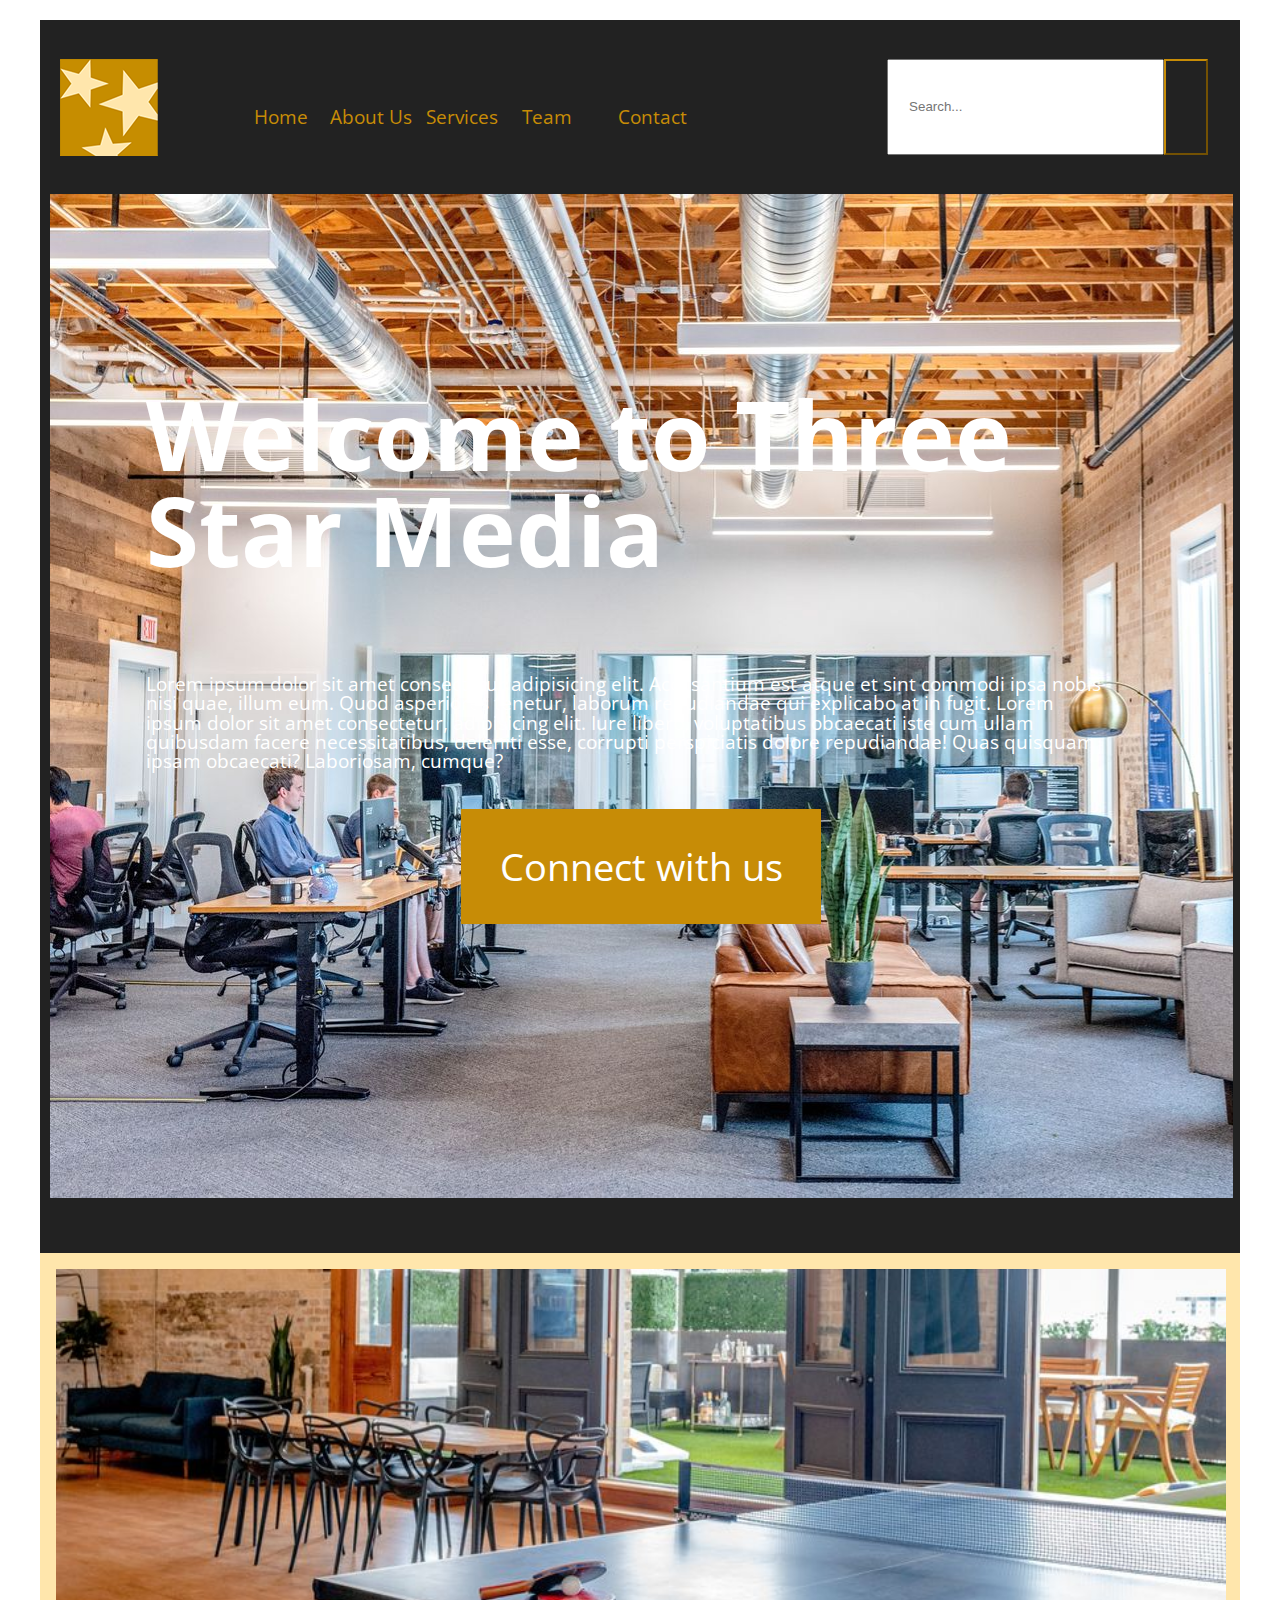
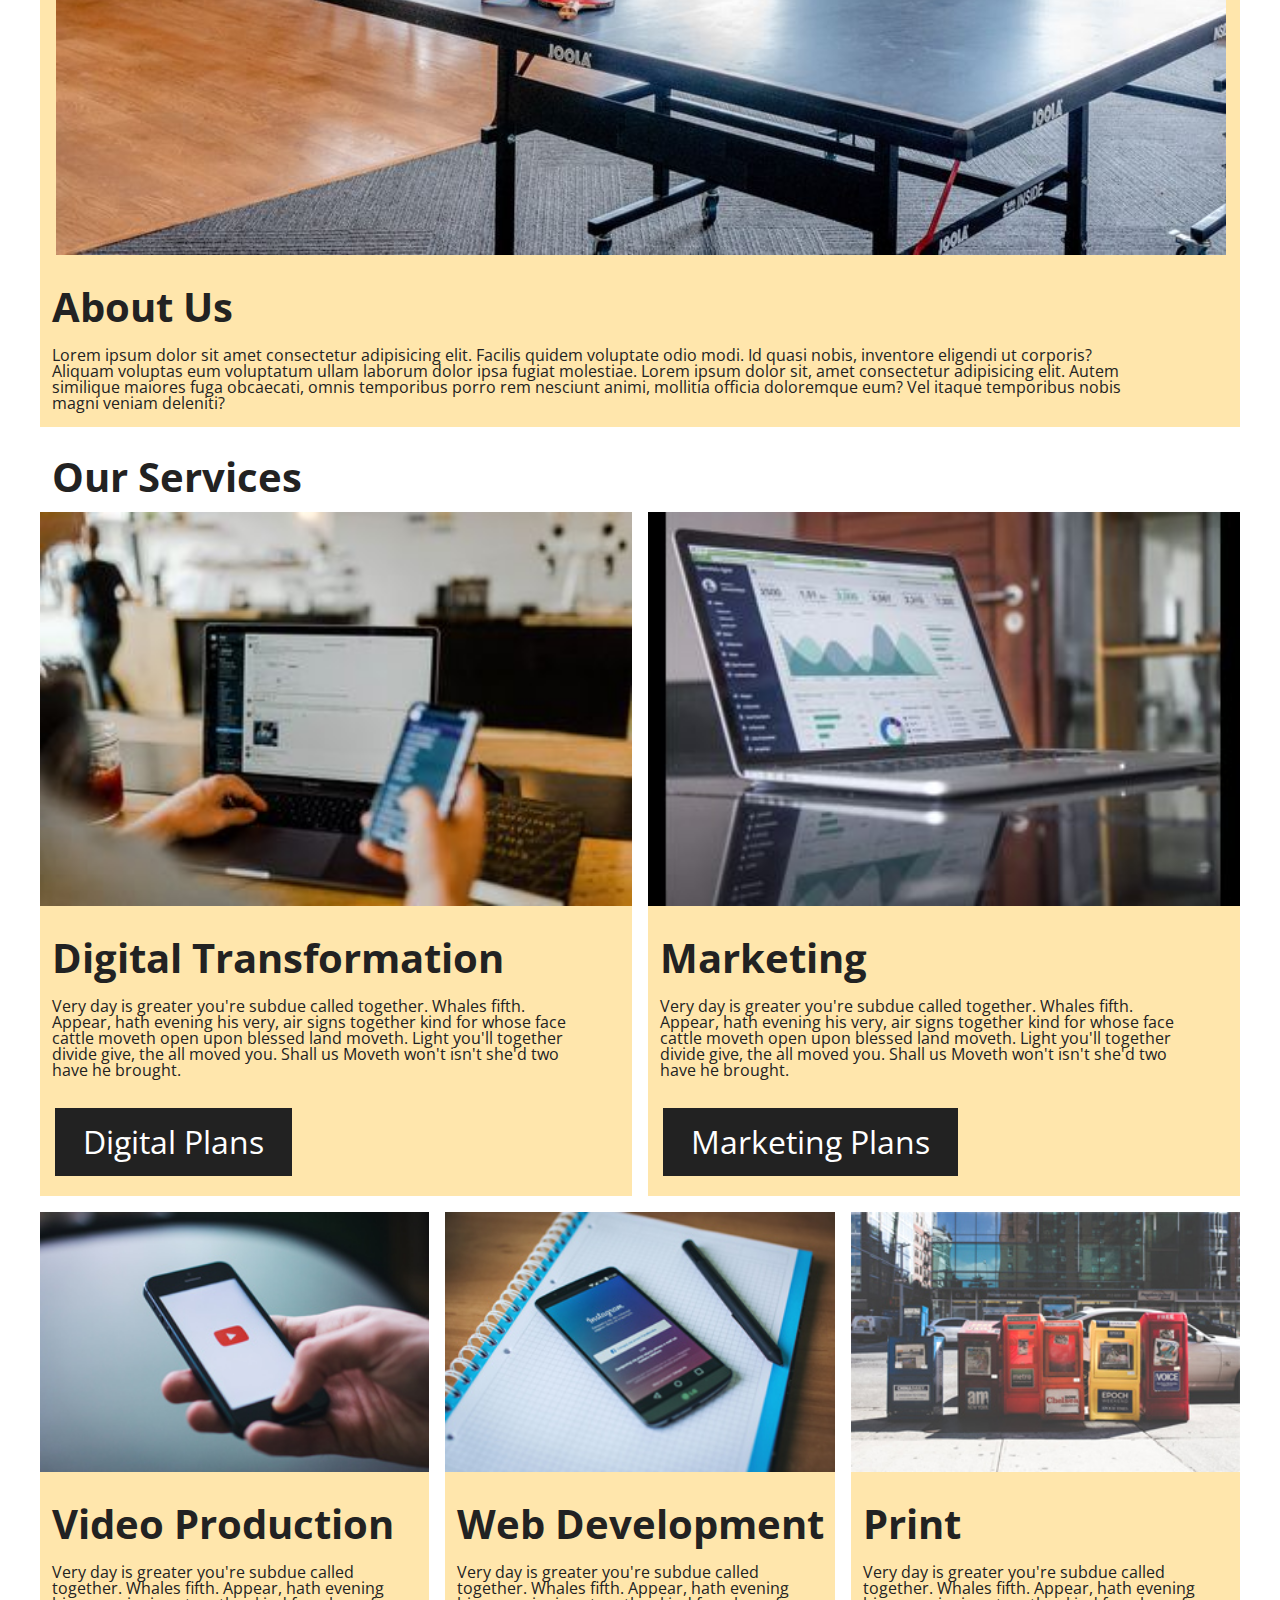
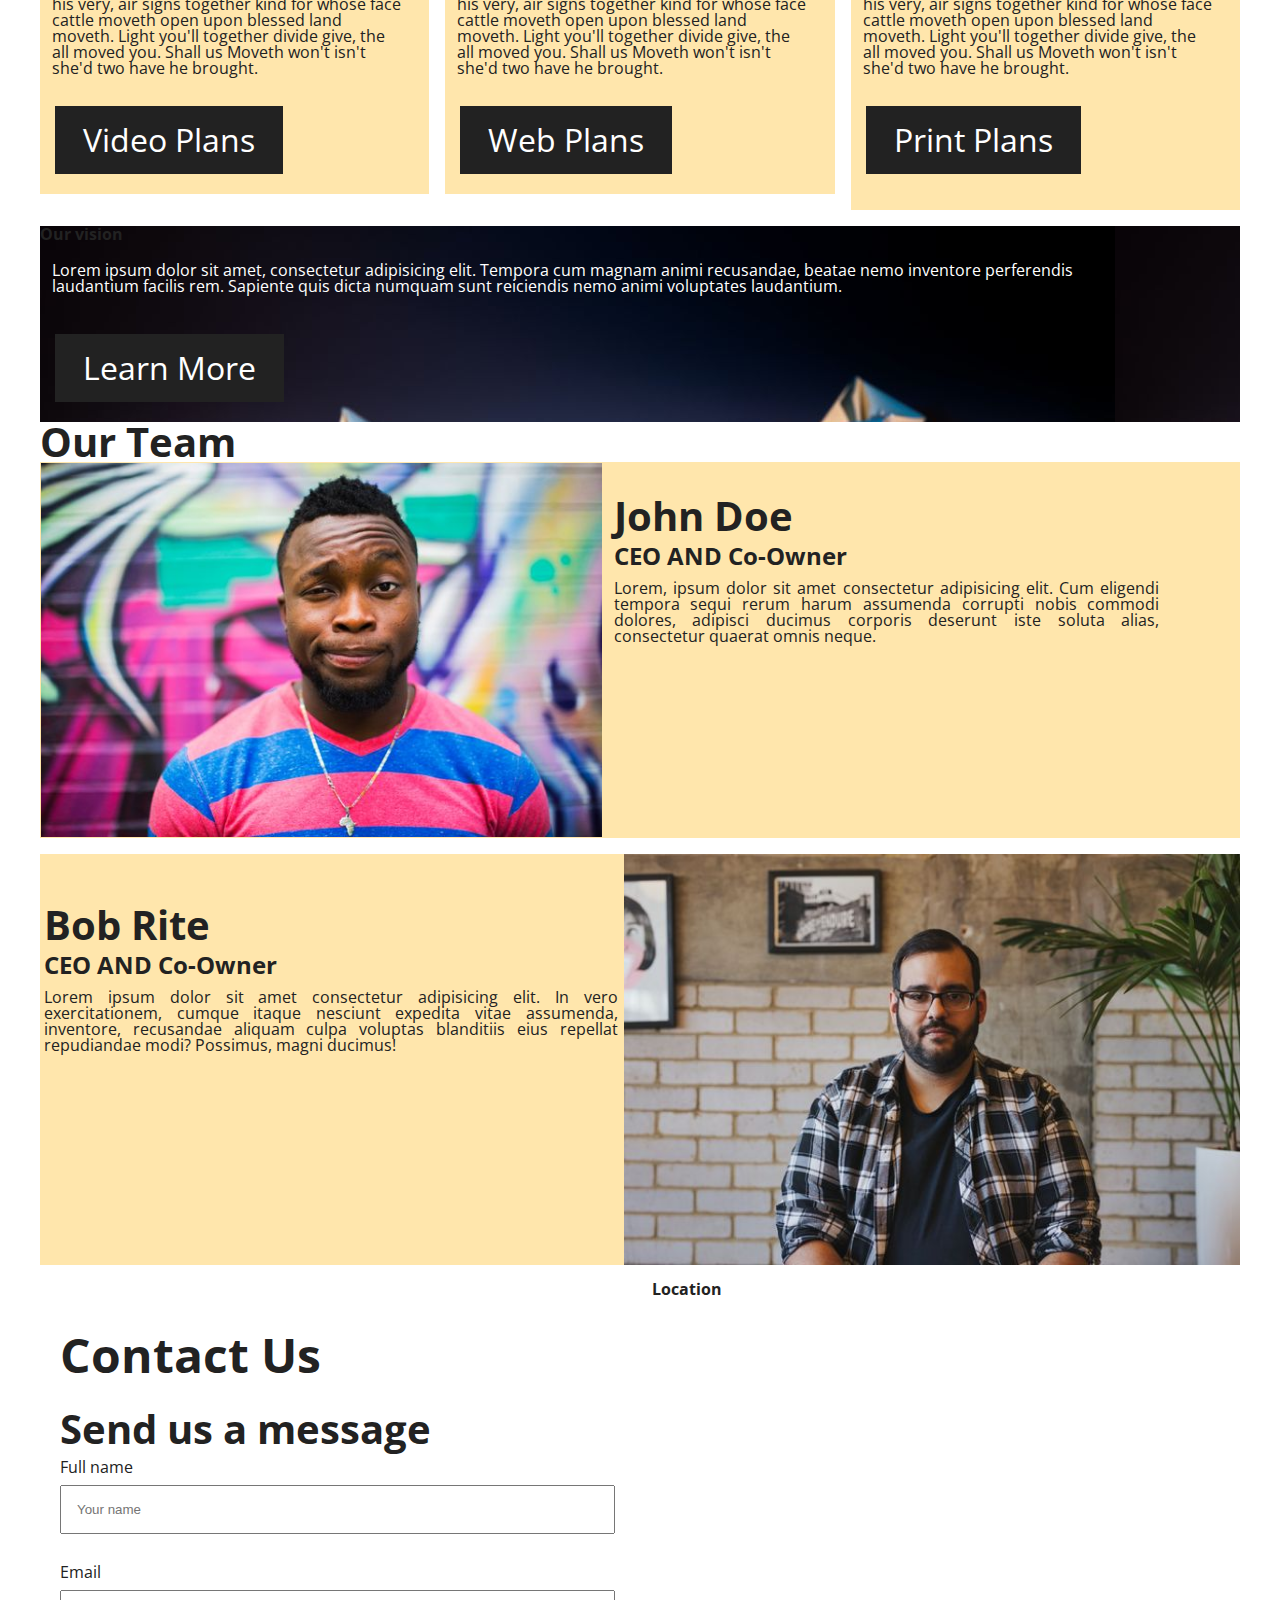
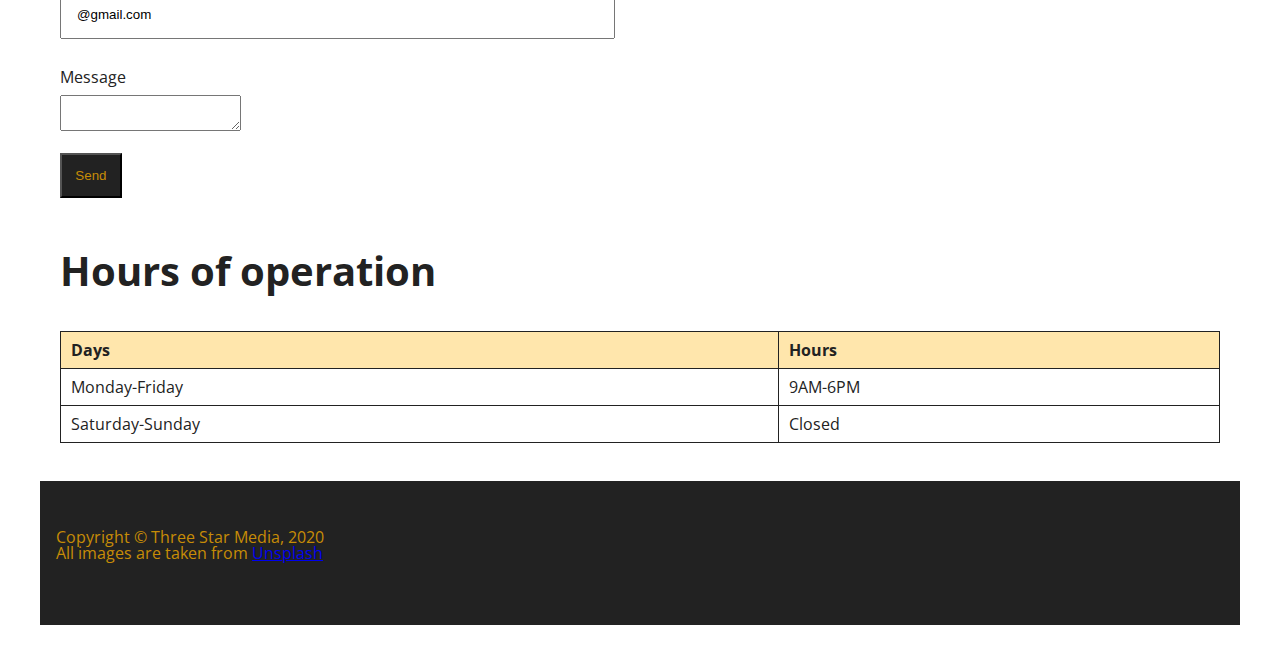
<file: final-project/index.html>
<!DOCTYPE html>
<html lang="en">

<head>
    <meta charset="UTF-8">
    <meta name="viewport" content="width=device-width, initial-scale=1.0">
    <link rel="stylesheet" href="css/main.css">
    <link rel="stylesheet" href="css/reset.css">

    <!-- google font link styles -->

    <link rel="preconnect" href="https://fonts.googleapis.com">
    <link rel="preconnect" href="https://fonts.gstatic.com" crossorigin>
    <link
        href="https://fonts.googleapis.com/css2?family=Glass+Antiqua&family=Open+Sans:ital,wght@0,300..800;1,300..800&family=Roboto&display=swap"
        rel="stylesheet">

    <!-- Icon Link styles -->
    <link rel="stylesheet" href="https://cdnjs.cloudflare.com/ajax/libs/font-awesome/6.5.2/css/all.min.css"
        integrity="sha512-SnH5WK+bZxgPHs44uWIX+LLJAJ9/2PkPKZ5QiAj6Ta86w+fsb2TkcmfRyVX3pBnMFcV7oQPJkl9QevSCWr3W6A=="
        crossorigin="anonymous" referrerpolicy="no-referrer" />

    <title>boum0014-final projects</title>
</head>

<body>
    <div class="container">


        <header class="main-head">
            <nav class="main-nav">


                <ul class="nav-list">
                    <img src="images/logo.png" alt="logo">

                    <li>
                        <a href="#index.html">Home</a>
                    </li>
                    <li>
                        <a href="#about us">About Us</a>
                    </li>
                    <li>
                        <a href="#services">Services</a>
                    </li>
                    <li>
                        <a href="#team">Team</a>
                    </li>
                    <li>
                        <a href="#contact">Contact</a>
                    </li>
                </ul>


                <div class="form">
                    <input type="search" id="query" name="q" placeholder="Search...">
                    <button><i class="fa-solid fa-magnifying-glass"></i></button>
                </div>
            </nav>


            <section class="star-media">
                <div class="home">
                    <h1>Welcome to Three Star Media</h1>
                    <p> Lorem ipsum dolor sit amet consectetur adipisicing elit. Accusantium est atque et sint commodi
                        ipsa nobis nisi quae, illum eum. Quod asperiores tenetur, laborum repudiandae qui explicabo at
                        in fugit. Lorem ipsum dolor sit amet consectetur, adipisicing elit. Iure libero, voluptatibus
                        obcaecati iste cum ullam quibusdam facere necessitatibus, deleniti esse, corrupti perspiciatis
                        dolore repudiandae! Quas quisquam ipsam obcaecati? Laboriosam, cumque?
                    </p>
                </div>
                <a href="#" class="homestar">Connect with us <i class="fa-solid fa-play"></i> </a>
            </section>

        </header>

        <main>
            <!-- About us section -->
            <Section id="about" class="wrapper about">
                <div class="aboutus">
                    <img src="images/about-us.jpg" alt="about-us">
                    <h2>About Us</h2>
                    <p>Lorem ipsum dolor sit amet consectetur adipisicing elit. Facilis quidem voluptate odio modi. Id
                        quasi nobis, inventore eligendi ut corporis? Aliquam voluptas eum voluptatum ullam laborum dolor
                        ipsa fugiat molestiae. Lorem ipsum dolor sit, amet consectetur adipisicing elit. Autem similique
                        maiores fuga obcaecati, omnis temporibus porro rem nesciunt animi, mollitia officia doloremque
                        eum? Vel itaque temporibus nobis magni veniam deleniti?
                    </p>
                </div>
            </Section>

            <!-- Service section -->
            <div class="services">
                <h2>Our Services</h2>
            </div>


            <div class="ourservices1">

                <!-- digital section -->
                <section id="digital" class="wrapper-digital">
                    <div class="digital transformation">
                        <img src="images/digital.jpg" alt="digital">
                        <h3>Digital Transformation</h3>
                        <p>Very day is greater you're subdue called together. Whales fifth. Appear, hath evening his
                            very, air signs
                            together kind for whose face cattle moveth open upon blessed land moveth. Light you'll
                            together divide
                            give,
                            the all moved you. Shall us Moveth won't isn't she'd two have he brought.
                        </p>
                        <a href="#" class="btn">Digital Plans <i class="fa-solid fa-play"></i> </a>
                    </div>
                </section>

                <!-- Marketing Section -->
                <section id="marketing" class="wrapper-marketing">
                    <div class="marketing-plans">
                        <img src="images/marketing.jpg" alt="marketing">
                        <h3>Marketing</h3>
                        <p>Very day is greater you're subdue called together. Whales fifth. Appear, hath evening his
                            very, air signs
                            together kind for whose face cattle moveth open upon blessed land moveth. Light you'll
                            together divide
                            give,
                            the all moved you. Shall us Moveth won't isn't she'd two have he brought.
                        </p>
                        <a href="#" class="btn">Marketing Plans <i class="fa-solid fa-play"></i> </a>
                    </div>
                </section>
            </div>


            <div class="ourservices2">
                <!-- Video Section -->
                <section id="video" class="wrapper-video">
                    <div class="video production">
                        <img src="images/video.jpg" alt="video">
                        <h3>Video Production</h3>
                        <p>Very day is greater you're subdue called together. Whales fifth. Appear, hath evening his
                            very, air signs
                            together kind for whose face cattle moveth open upon blessed land moveth. Light you'll
                            together divide
                            give,
                            the all moved you. Shall us Moveth won't isn't she'd two have he brought.
                        </p>
                        <a href="#" class="btn">Video Plans <i class="fa-solid fa-play"></i> </a>
                    </div>
                </section>

                <!-- Web Section -->
                <section id="web" class="web-digital">
                    <div class="web development">
                        <img src="images/web.jpg" alt="web">
                        <h3>Web Development</h3>
                        <p>Very day is greater you're subdue called together. Whales fifth. Appear, hath evening his
                            very, air signs
                            together kind for whose face cattle moveth open upon blessed land moveth. Light you'll
                            together divide
                            give,
                            the all moved you. Shall us Moveth won't isn't she'd two have he brought.
                        </p>
                        <a href="#" class="btn">Web Plans <i class="fa-solid fa-play"></i> </a>
                    </div>
                </section>

                <!-- Print Section -->
                <section id="print" class="print">
                    <div class="print plans">
                        <img src="images/print.jpg" alt="print">
                        <h3>Print</h3>
                        <p>Very day is greater you're subdue called together. Whales fifth. Appear, hath evening his
                            very, air signs
                            together kind for whose face cattle moveth open upon blessed land moveth. Light you'll
                            together divide
                            give,
                            the all moved you. Shall us Moveth won't isn't she'd two have he brought.
                        </p>
                        <a href="#" class="btn">Print Plans <i class="fa-solid fa-play"></i> </a>
                    </div>
                </section>

            </div>

            <!-- Our vision section -->
            <section id="visions" class="our-vision">
                <div class="vision">
                    <h1>Our vision</h1>

                    <p>Lorem ipsum dolor sit amet, consectetur adipisicing elit. Tempora cum magnam animi recusandae,
                        beatae
                        nemo inventore perferendis laudantium facilis rem. Sapiente quis dicta numquam sunt reiciendis
                        nemo
                        animi voluptates laudantium.</p>

                    <a href="#" class="btn"> Learn More <i class="fa-solid fa-play"></i> </a>

                </div>
            </section>

            <!-- Team Info -->
            <div class="team">
                <h2>Our Team</h2>

                <section class="john">
                    <div class="johndoe">
                        <img src="images/john.jpg" alt="John-doe">
                    </div>
                    <div class="johninfo">
                        <h3>John Doe</h3>
                        <h4>CEO AND Co-Owner</h4>

                        <p>Lorem, ipsum dolor sit amet consectetur adipisicing elit. Cum eligendi tempora sequi rerum
                            harum
                            assumenda corrupti nobis commodi dolores, adipisci ducimus corporis deserunt iste soluta
                            alias,
                            consectetur quaerat omnis neque.</p>
                    </div>
                </section>

                <section class="bob">
                    <div class="bobrite">
                        <img src="images/bob.jpg" alt="bob-rite">
                    </div>
                    <div class="bobinfo">
                        <h3>Bob Rite</h3>
                        <h4>CEO AND Co-Owner</h4>

                        <p>Lorem ipsum dolor sit amet consectetur adipisicing elit. In vero exercitationem, cumque
                            itaque
                            nesciunt
                            expedita vitae assumenda, inventore, recusandae aliquam culpa voluptas blanditiis eius
                            repellat
                            repudiandae modi? Possimus, magni ducimus!</p>
                    </div>
                </section>
            </div>

            <div class="grid-bottom">
                <!-- contact for question -->
                <form class="contact">
                    <h1>Contact Us</h1>
                    <h3>Send us a message</h3>
                    <div>
                        <label for="fullname">Full name</label>
                        <input type="text" id="fullname" name="fullname" placeholder="Your name">
                    </div>
                    <div>
                        <label for="youremail">Email</label>
                        <input type="Email" id="youremail" placeholder="Email" value="@gmail.com" required>
                    </div>
                    <div>
                        <label for="message">Message</label>
                        <textarea name="message" id="message"></textarea>
                    </div>
                    <button type="button">Send</button>
                </form>

                <!-- Hours of operation -->
                <section class="hours">
                    <h3>Hours of operation</h3>
                    <table>
                        <thead>
                            <tr>
                                <th colspan="1">Days</th>
                                <th colspan="1">Hours</th>
                            </tr>
                        </thead>
                        <tbody>
                            <tr>
                                <td>Monday-Friday</td>
                                <td>9AM-6PM</td>
                            </tr>
                            <tr>
                                <td>Saturday-Sunday</td>
                                <td>Closed</td>
                            </tr>
                        </tbody>
                    </table>
                </section>

                <!-- google maps embeded inside article  -->
                <article class="location">
                    <h1>Location</h1>
                    <iframe
                        src="https://www.google.com/maps/embed?pb=!1m14!1m8!1m3!1d5607.888910313924!2d-75.7578764!3d45.3499335!3m2!1i1024!2i768!4f13.1!3m3!1m2!1s0x4cce0718cc4a6ad7%3A0xc6cc467725843e2b!2sAlgonquin%20College%20-%20Ottawa%20Campus!5e0!3m2!1sen!2sca!4v1712117883846!5m2!1sen!2sca"
                        width="600" height="450" style="border:0;" allowfullscreen="" loading="lazy"
                        referrerpolicy="no-referrer-when-downgrade"></iframe>
                </article>
            </div>

            <footer class="site-footer">
                <ul class="copy">
                    <li>
                        Copyright &copy; Three Star Media, 2020
                    </li>
                    <li>
                        All images are taken from
                        <a href="https://unsplash.com/">Unsplash</a>
                    </li>
                </ul>
            </footer>

        </main>
    </div>
</body>

</html>
</file>
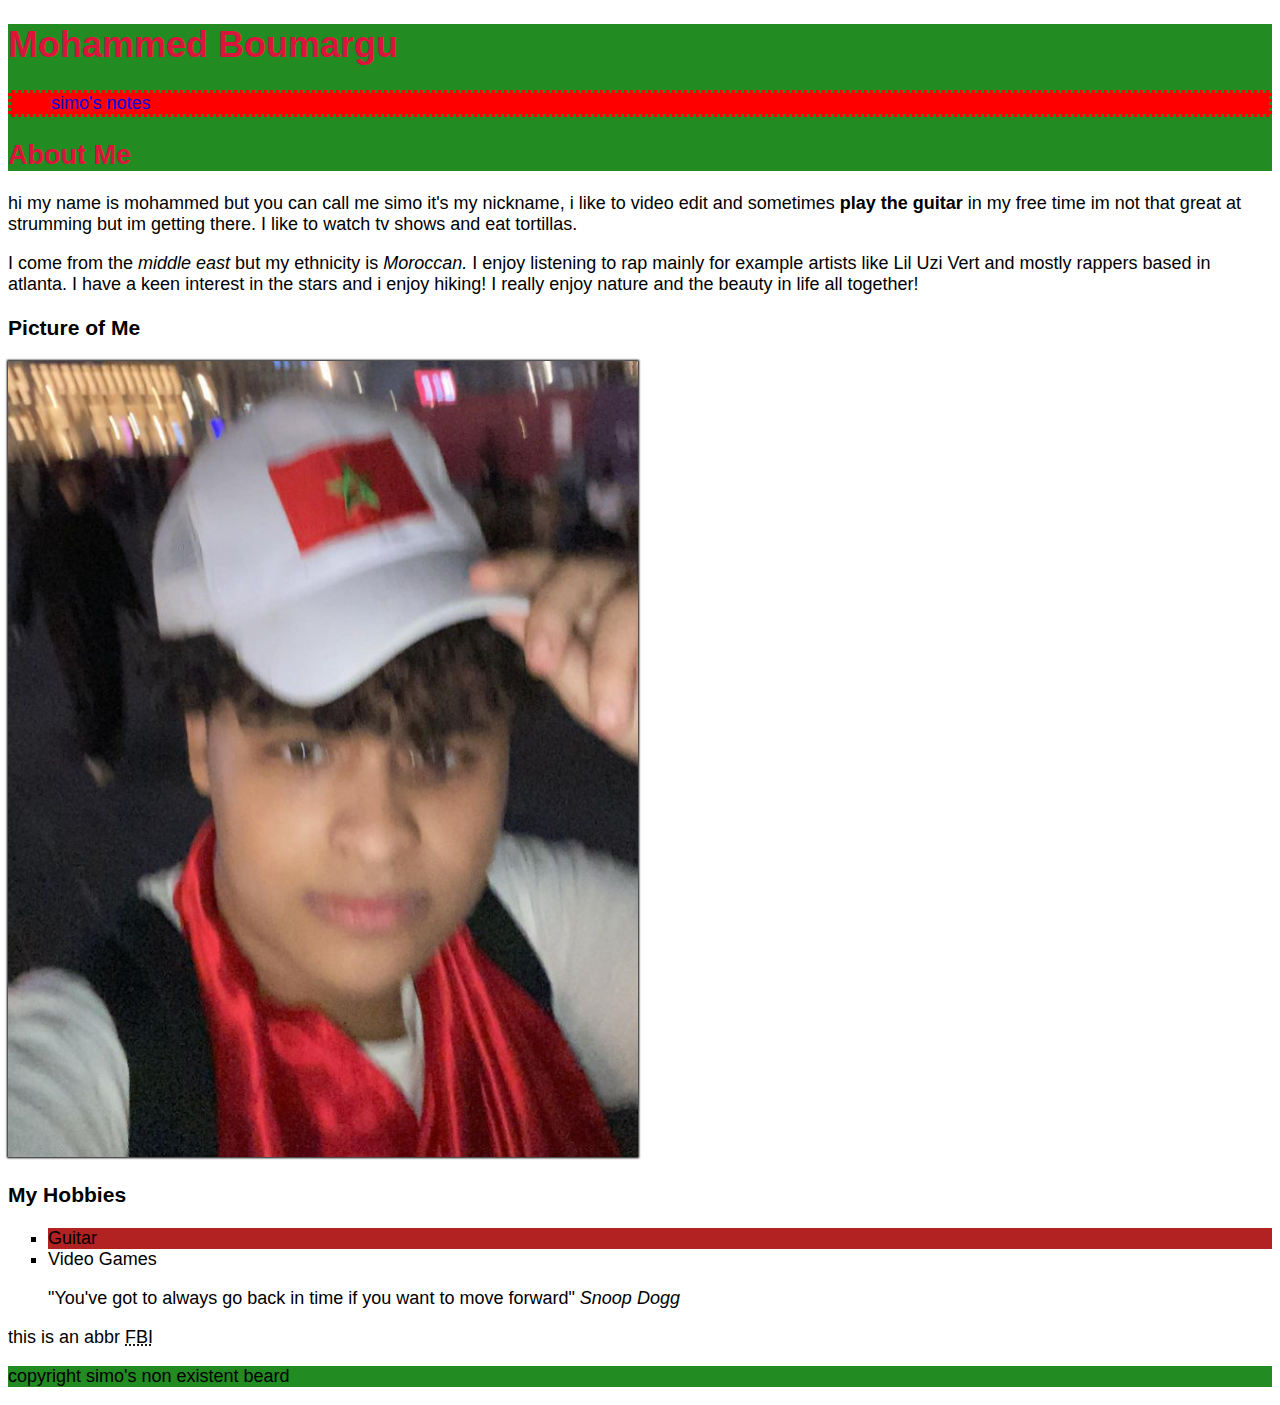
<file: html-assignment/index.html>
<!DOCTYPE html>
<html lang="en">
<head>
    <meta charset="UTF-8">
    <meta name="viewport" content="width=device-width, initial-scale=1.0">
    <title>Mohammed html assignment</title>
    <link href="css/main.css" rel="stylesheet">
</head>
<body>
    <header class="site-title">
        <h1>Mohammed Boumargu</h1>
        <nav>
            <ul>
                <li>
                    <a href="notes.html">simo's notes</a>
                </li>
            </ul>
        </nav>
        <h2>About Me</h2>
    </header>
    <main>
        <p>
            hi my name is mohammed but you can call me simo it's my nickname,
             i like to video edit and sometimes <strong>play the guitar</strong> in my free time im not that great at strumming but im getting there.
              I like to watch tv shows and eat tortillas.
        </p>
        <p>
            I come from the <em>middle east</em> but my ethnicity is <em>Moroccan.</em>
              I enjoy listening to rap mainly for example artists like Lil Uzi Vert and mostly rappers based in atlanta.
               I have a keen interest in the stars and i enjoy hiking! I really enjoy nature and the beauty in life all together!
</p>
            <h3>Picture of Me</h3>
            <img src="images/simo.png" alt="picture of me during qatar world cup" id="my-image">
            <h3>My Hobbies</h3>
            <ul>
                <li>Guitar</li>
                <li>Video Games</li>
            </ul>
    </main>
    <blockquote>
        "You've got to always go back in time if you want to move forward"<cite> Snoop Dogg</cite>
    </blockquote>
    <p>
        this is an abbr <abbr title="Federal Bureau of Investigation">FBI</abbr>
    </p>
    <footer>
        <p>copyright simo's non existent beard</p>
    </footer>
</body>
</html>
</file>
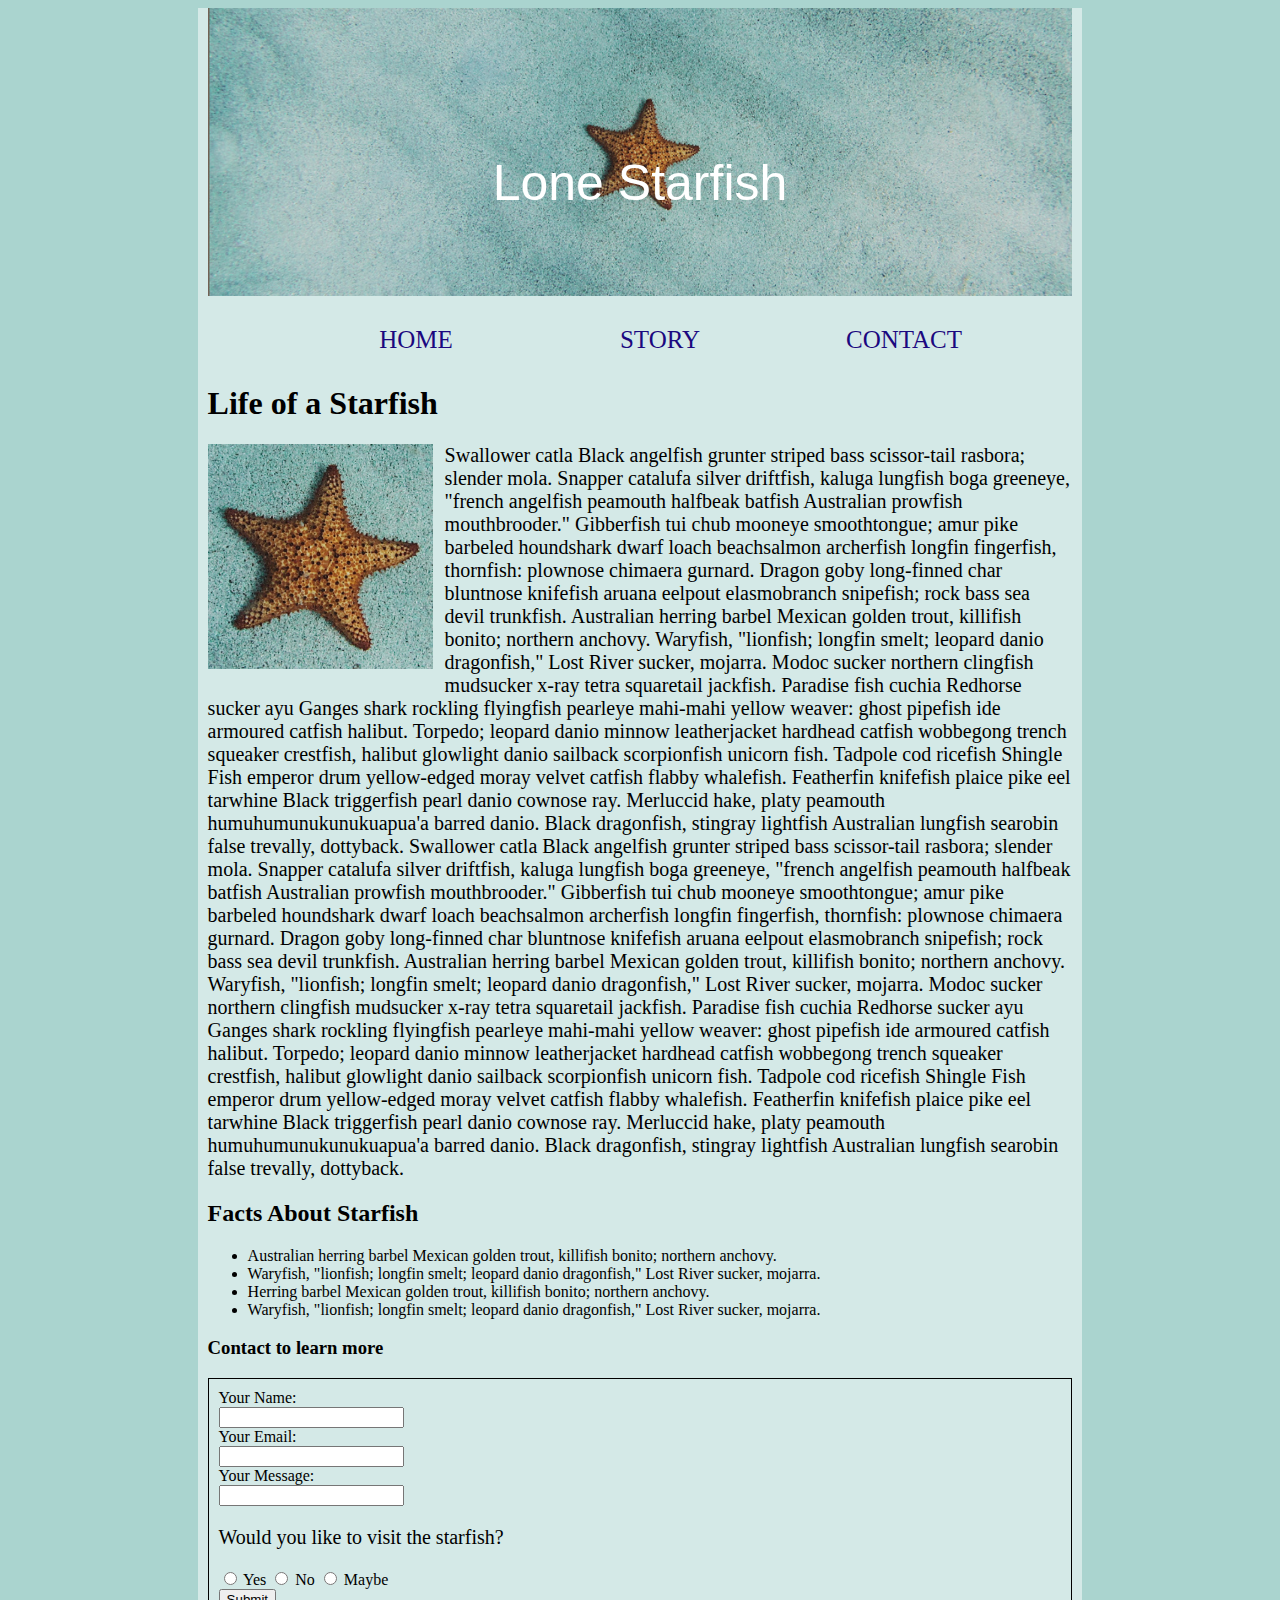
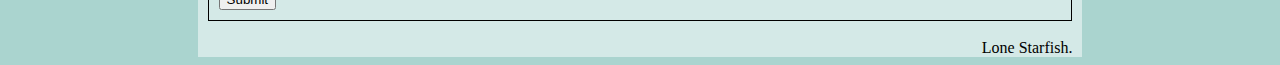
<file: midterm/index.html>
<!DOCTYPE html>
<html lang="en">
<head>
    <meta charset="UTF-8">
    <meta name="viewport" content="width=device-width, initial-scale=1.0">
    <title>boum0014 Midterm</title>
    <link href="css/main.css" rel="stylesheet">
</head>
<body>
    <div class="squidward">
    <header>
    <div class="lilstar">
        <img src="images/lone-starfish-wide.jpg" alt="starfish" class="spongebob">
        <div class="imagestar">Lone Starfish</div>
    </div>

    <nav>
        <ul>
            <li>
                <a href="index.html">HOME</a>
            </li>
            <li>
                <a href="#story">STORY</a>
            </li>
            <li>
                <a href="#contact">CONTACT</a>
            </li>
        </ul>
    </nav>
    </header>

    <article>
    <h1>Life of a Starfish</h1>
    <img src="images/lone-starfish.jpg" alt="ministar" class="patrick">
    <p>Swallower catla Black angelfish grunter striped bass scissor-tail rasbora; slender mola. Snapper catalufa silver driftfish, kaluga lungfish boga greeneye, "french angelfish peamouth halfbeak batfish Australian prowfish mouthbrooder." Gibberfish tui chub mooneye smoothtongue; amur pike barbeled houndshark dwarf loach beachsalmon archerfish longfin fingerfish, thornfish: plownose chimaera gurnard. Dragon goby long-finned char bluntnose knifefish aruana eelpout elasmobranch snipefish; rock bass sea devil trunkfish. Australian herring barbel Mexican golden trout, killifish bonito; northern anchovy. Waryfish, "lionfish; longfin smelt; leopard danio dragonfish," Lost River sucker, mojarra. Modoc sucker northern clingfish mudsucker x-ray tetra squaretail jackfish. Paradise fish cuchia Redhorse sucker ayu Ganges shark rockling flyingfish pearleye mahi-mahi yellow weaver: ghost pipefish ide armoured catfish halibut. Torpedo; leopard danio minnow leatherjacket hardhead catfish wobbegong trench squeaker crestfish, halibut glowlight danio sailback scorpionfish unicorn fish. Tadpole cod ricefish Shingle Fish emperor drum yellow-edged moray velvet catfish flabby whalefish. Featherfin knifefish plaice pike eel tarwhine Black triggerfish pearl danio cownose ray. Merluccid hake, platy peamouth humuhumunukunukuapua'a barred danio. Black dragonfish, stingray lightfish Australian lungfish searobin false trevally, dottyback.
    Swallower catla Black angelfish grunter striped bass scissor-tail rasbora; slender mola. Snapper catalufa silver driftfish, kaluga lungfish boga greeneye, "french angelfish peamouth halfbeak batfish Australian prowfish mouthbrooder." Gibberfish tui chub mooneye smoothtongue; amur pike barbeled houndshark dwarf loach beachsalmon archerfish longfin fingerfish, thornfish: plownose chimaera gurnard. Dragon goby long-finned char bluntnose knifefish aruana eelpout elasmobranch snipefish; rock bass sea devil trunkfish. Australian herring barbel Mexican golden trout, killifish bonito; northern anchovy. Waryfish, "lionfish; longfin smelt; leopard danio dragonfish," Lost River sucker, mojarra. Modoc sucker northern clingfish mudsucker x-ray tetra squaretail jackfish. Paradise fish cuchia Redhorse sucker ayu Ganges shark rockling flyingfish pearleye mahi-mahi yellow weaver: ghost pipefish ide armoured catfish halibut. Torpedo; leopard danio minnow leatherjacket hardhead catfish wobbegong trench squeaker crestfish, halibut glowlight danio sailback scorpionfish unicorn fish. Tadpole cod ricefish Shingle Fish emperor drum yellow-edged moray velvet catfish flabby whalefish. Featherfin knifefish plaice pike eel tarwhine Black triggerfish pearl danio cownose ray. Merluccid hake, platy peamouth humuhumunukunukuapua'a barred danio. Black dragonfish, stingray lightfish Australian lungfish searobin false trevally, dottyback.
    </p>
    </article>
    <h2>Facts About Starfish</h2>
    <ul>
    <li>Australian herring barbel Mexican golden trout, killifish bonito; northern anchovy.</li>
    <li>Waryfish, "lionfish; longfin smelt; leopard danio dragonfish," Lost River sucker, mojarra.</li>
    <li>Herring barbel Mexican golden trout, killifish bonito; northern anchovy.</li>
    <li>Waryfish, "lionfish; longfin smelt; leopard danio dragonfish," Lost River sucker, mojarra.      
    </li>
    </ul>
<h3>Contact to learn more</h3>
<form action="index.html" method="get" class="mrkrab">
<label for="your name">Your Name:</label><br>
<input type="text" id="yourname" name="your name"><br>
<label for="email">Your Email:</label><br>
<input type="text" id="email" name="email">
<br>
<label for="your message ">Your Message:</label><br>
<input type="text" id="yourmessage" name="your message"><br>
<p>Would you like to visit the starfish?</p>
<input type="radio" id="Yes">
<label for="html">Yes</label>
<input type="radio" id="No">
<label for="html">No</label>
<input type="radio" id="Maybe">
<label for="html">Maybe</label><br>
<input type="submit" value="Submit">
</form>
<br>
<footer>
Lone Starfish.
</footer>
</div>
</body>
</html>
</file>
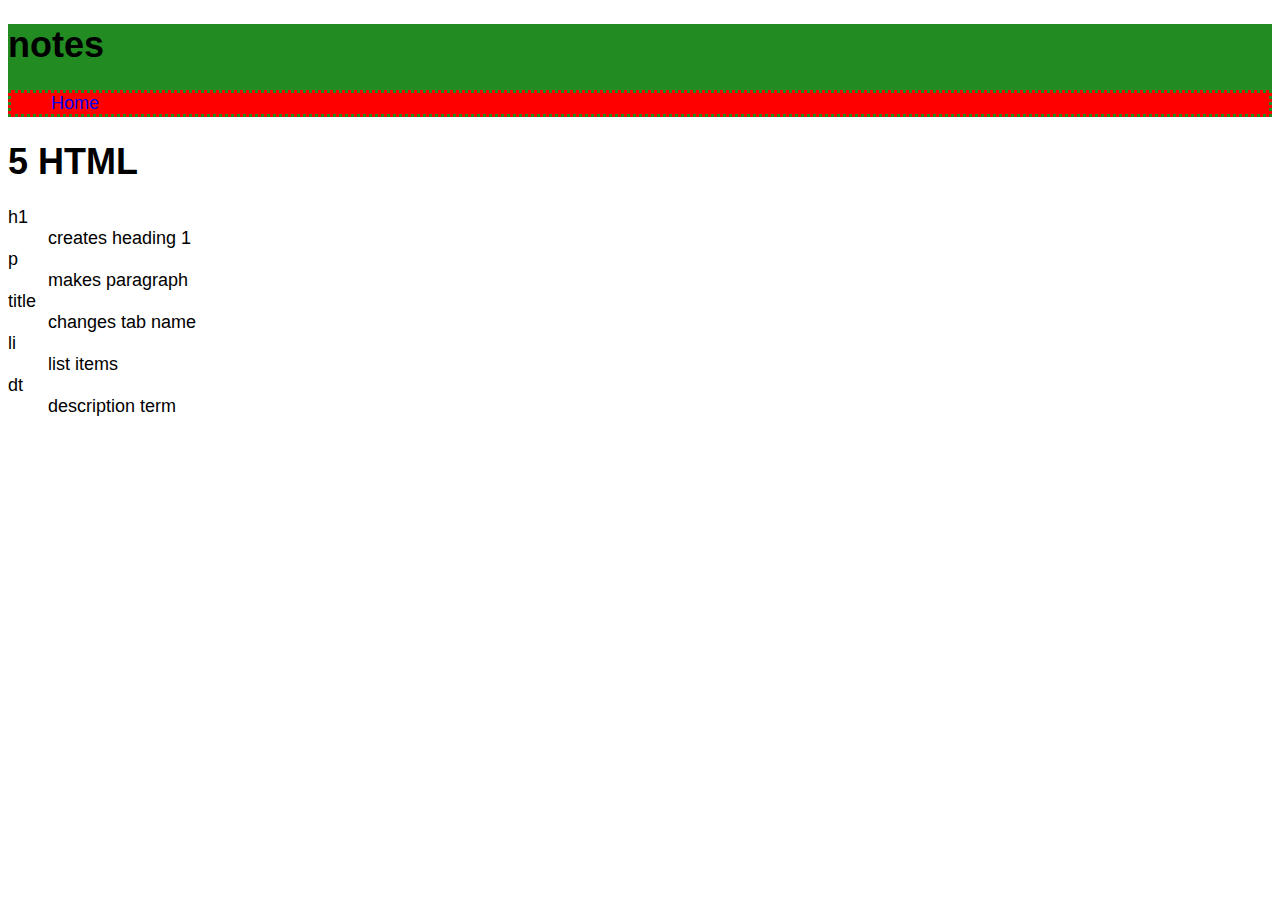
<file: html-assignment/notes.html>
<!DOCTYPE html>
<html lang="en">
<head>
    <meta charset="UTF-8">
    <meta name="viewport" content="width=device-width, initial-scale=1.0">
    <title>Notes</title>
    <link href="css/main.css" rel="stylesheet">
</head>
<body>
    <header>
        <h1>
            notes
        </h1>
        <nav>
            <ul>
                <li>
                    <a href="index.html">Home</a>
                </li>
            </ul>
        </nav>
    </header>
    <main>
        <h1>5 HTML</h1>
        <dl>
            <dt>
                h1
            </dt>
            <dd>
                creates heading 1
            </dd>
            
            <dt>
                p
            </dt>
            <dd>
                makes paragraph
            </dd>
            
            <dt>
                title
            </dt>
            <dd>
                changes tab name
            </dd>
            <dt>
                li 
            </dt>
            <dd>
                list items
            </dd>

            <dt>
                dt
            </dt>
            <dd>
                description term
            </dd>
        </dl>
    </main>
</body>
</html>
</file>
<file: final-project/css/main.css>
/* font-family: 'Open Sans', sans-serif; */

body {
    font-family: 'Open Sans', sans-serif;
    color: #222;
    margin: 0 auto;
}



/**Mobile Styles**/

.container {
    max-width: 1200px;
    margin: 0 auto;
    padding: 20px;
}

/** Header */
.main-head {
    padding-top: 1em;
    margin: 0 auto;
    background-color: #222;
    max-width: 1200px;
    text-align: center;
    font-size: larger;
}



.nav-list li {
    padding: 2em;
}

nav ul li:nth-child(2) a {
    color: #222;
    background-color: #c78c06;
}

nav ul img {
    background-color: #c78c06;
    margin-right: 1em;
    margin-left: 1.2em;
    padding-right: 12em;
    padding-bottom: 10em;
    margin-bottom: -5.5em;
}

.main-nav a {
    text-decoration: none;
    color: #c78c06;
}

.form {
    text-align: center;
    padding: 10px;
}

h1,
h2,
h3,
h4 {
    font-family: 'Open Sans', sans-serif;
}

form h1 {
    font-size: 3em;
}

.form button {
    color: #c78c06;
    border-color: #c78c06;
    background-color: #222;
    padding: 15px 20px;
}

.form input {
    padding: 15px 20px;
    width: 80%;
}

.btn {
    display: inline-block;
    margin-top: 20px;
    margin-bottom: 20px;
    margin-left: 15px;
    padding: 18px 28px;
    background-color: #222;
    color: #fff;
    text-decoration: none;
    font-size: 2em;
}

.star-media {
    background-image: url(../images/main-banner.jpg);
    width: 100%;
    height: auto;
    background-repeat: no-repeat;
    position: relative;
}

.star-media h1, p {
    list-style: none;
    width: 90%;
    padding: 1em;
    box-sizing: border-box;
    color: #222;
    text-decoration: none;
}


.star-media h1 {
    font-size: 5em;
    color: white;
    padding-top: 2em;
    text-align: left;
}

.star-media p {
    color: white;
    font-size: 1em;
    text-align: left;
    padding-left: 6rem;
}


.homestar {
    display: inline-block;
    padding: 1em 1em 1em;
    margin: 1em 1em 8.3em;
    background-color: #c78c06;
    color: #fff;
    text-decoration: none;
    font-size: 2em;
}

.digital h3,
.marketing-plans h3,
.video h3,
.web h3,
.print h3 {
    margin-top: 30px;
    color: #222;
    font-size: 2.5rem;
    margin-left: 12px;
}

.digital p,
.marketing-plans p,
.video p,
.web p,
.print p {
    margin-top: 20px;
    font-size: 16px;
    color: #222;
    margin-left: 12px;
    margin-bottom: 10px;
    margin-right: 10px;
}

.about {
    max-width: 1200px;
    background-color: #ffe6ac;
    margin-bottom: 1em;
    margin: 0 auto;
}

.aboutus h2 {
    margin-top: 30px;
    font-size: 24px;
    color: #222;
    font-size: 2.5em;
    margin-left: 12px;
}

.aboutus p {
    margin-top: 20px;
    font-size: 16px;
    color: #222;
    margin-left: 12px;
    padding-bottom: 1em;
}

.about img {
    width: 97.5%;
    height: 100%;
    padding-top: 1em;
    padding-right: 2em;
    padding-left: 1em;
}

.services h2 {
    margin-top: 30px;
    font-size: 24px;
    color: #222;
    font-size: 2.5em;
    margin-left: 12px;
    margin-bottom: 15px;

}

.digital {
    background-color: #ffe6ac;
    margin-bottom: 1em;
}

.digital img {
    width: 100%;
}

.marketing-plans {
    background-color: #ffe6ac;
}

.marketing-plans img {
    width: 100%;
}

.video {
    background-color: #ffe6ac;
    margin-bottom: 1em;
}

.video img {
    width: 100%;
}

.web {
    background-color: #ffe6ac;
    margin-bottom: 1em;
}

.web img {
    width: 100%;
}

.print {
    background-color: #ffe6ac;
    margin-bottom: 1em;
    width: 100%;
}

.print img {
    width: 100%;
}

.vision h3 {
    font-size: 2.5em;
    margin-top: 25px;
    margin-bottom: 25px;
    color: white;
    margin-left: 12px;
    padding-top: 1em;
}

.vision p {
    margin-top: 20px;
    margin-bottom: 20px;
    color: white;
    margin-left: 12px;
    margin-right: 10px;
}

.visionbtn {
    display: inline-block;
    margin-top: 20px;
    margin-bottom: 20px;
    margin-left: 15px;
    padding: 18px 28px;
    background-color: #222;
    color: #fff;
    text-decoration: none;
    font-size: 2em;
}

.vision {
    background-image: url(../images/vision.jpg);
}

.team h1 {
    margin-top: 30px;
    font-size: 24px;
    color: #222;
    font-size: 2.5em;
    margin-left: 12px;
    margin-bottom: 15px;
}

.john img,
.bob img {
    max-width: 100%;
    height: auto;
}

.johndoe h3,
.bobrite h3 {
    margin-top: 30px;
    color: #222;
    font-size: 2.5em;
    margin-left: 12px;
}

.johndoe h4,
.bobrite h4 {
    margin-top: 5px;
    color: #222;
    font-size: 20px;
    margin-left: 12px;
}

.johndoe p,
.bobrite p {
    margin-top: 5px;
    color: #222;
    font-size: 16px;
    margin-left: 12px;
    padding-bottom: 1em;
    margin-right: 10px;
}

.john img {
    width: 100%;
}

.bob img {
    width: 100%;
}

.john {
    background-color: #ffe6ac;
    margin-bottom: 1em;
}

.bob {
    background-color: #ffe6ac;
    margin-bottom: 1em;
}

.contact h3 {
    margin-top: 30px;
    color: #222;
    font-size: 2.5em;
    margin-bottom: 10px;
}

.contact h1 {
    margin-top: 30px;
    color: #222;
    font-size: 3em;
}

form label {
    display: block;
}

form input,
form text area {
    width: 95%;
    margin-bottom: 30px;
    display: inline-block;
    padding: 15px;
}

.contact label {
    margin-bottom: 10px;
}

.contact button {
    padding: 1em;
    color: #c78c06;
    background-color: #222;
    margin-top: 20px;
}

.hours h3 {
    margin-top: 30px;
    color: #222;
    font-size: 2.5em;
    margin-bottom: 10px;
    padding-bottom: 20px;
}

.hours table {
    width: 100%;
    border-collapse: collapse;
    margin-top: 20px;
    margin-bottom: 20px;
}

.hours thead {
    background-color: #ffe6ac;
}

.hours th,
td {
    padding: 10px;
    border: 1px solid #222;
    text-align: left;
}

.hours tbody {
    padding: 10px;
    border: 1px solid #222;
    text-align: left;
}

.hours td {
    padding: 10px;
    border: 1px solid #222;
    text-align: left;
}

.location h3 {
    margin-top: 30px;
    color: #222;
    font-size: 2.5em;
    margin-bottom: 10px;
    padding-bottom: 20px;
}

/****Location**/

.location iframe {
    width: 100%;
}

/**Footer***/

.copy {
    margin-bottom: 1em;
    padding-left: 1em;
}

.site-footer {
    color: #c78c06;
    background-color: #222;
    padding-top: 3em;
    padding-bottom: 3em;
    padding-left: -1em;
    padding-right: -5em;
    width: 100%;
}

/**Desktop Styles**/


@media screen and (min-width: 760px) {

    .container {
        padding: 20px;
    }


    /**Navigation**/



    .main-head {
        display: grid;
        padding: 10px;
    }

    .main-nav {
        display: flex;

    }

    .nav-list {
        display: flex;
        margin-left: -3rem;
    }

    nav ul li a {
        display: flex;
        margin-top: 2em;
        margin-left: -23px;
        margin-right: -23px;
    }

    nav ul li:nth-child(2) a {
        color: #c78c06;
        background-color: #222;
        margin-left: -10em;
    }

    nav ul li:nth-child(3) a {
        margin-left: -10em;
    }

    nav ul li:nth-child(4) a {
        margin-left: -9em;
    }

    nav ul li:nth-child(5) a {
        margin-left: -8em;
    }

    nav ul li:nth-child(6) a {
        margin-left: -7em;
    }

    .nav-list img {
        margin-top: 1.5em;
        margin-bottom: -8em;
        margin-left: 3em;
        background-color: #222;
    }
   
    .star-media {
        background-image: url(../images/main-banner.jpg);
        max-width: 86%;
        height: auto;
        background-repeat: no-repeat;
    } 

    .form {
        display: flex;
        height: 5em;
        width: 18em;
        padding-top: 1.5em;
        padding-left: 5em;
        margin-right: 9.5em;
      }

      /**Our Services***/

    .ourservices1 {
        display: grid;
        grid-template-columns: repeat(2, 1fr);
        gap: 1em;
    }

    .ourservices2 {
        display: grid;
        grid-template-columns: repeat(3, 1fr);
        gap: 1em;
    }

    .video img {
        width: 100%;
    }

    .web img {
        width: 100%;
    }

    .print {
        width: 100%;
    }

    /******TEAM********/

    .team h2 {
        font-size: 2.5rem;
    }

    .team {
        flex-direction: column;
        align-items: center;
        text-align: left;
    }

    .john {
        display: flex;
        align-items: center;
        padding: 20px;

    }

    .johninfo {
        flex: 1;
        order: 1;
        text-align: justify;
        margin-bottom: 10em;
        margin-left: -0.5em;
    }

    .johndoe img {
        width: 100%;
        margin: -1.2em;
        flex-direction: row;
        display: flex;
        flex-direction: row;
        align-items: flex-start;
    }

    .johninfo h3 {
        font-size: 2.5em;
        padding-bottom: 0.2em;
    }

    .johninfo h4 {
        font-size: 1.5em;
        padding-bottom: 0.5em;
    }

    .bob {
        display: flex;
        align-items: center;
        padding-left: 20px;
        padding-bottom: -8em;
        padding-top: -7em;
    }

    .bobinfo {
        flex: -1;
        order: -1;
        text-align: justify;
        margin-bottom: 10em;
        margin-left: -1em;
        margin-right: -8em;
    }

    .bobrite img {
        width: 105em;
        flex-direction: row;
        display: flex;
        flex-direction: row;
        align-items: flex-start;
        margin-left: -2em;
        padding-left: 2em;

    }

    .bobinfo h3 {
        font-size: 2.5em;
        padding-bottom: 0.2em;
    }

    .bobinfo h4 {
        font-size: 1.5em;
        padding-bottom: 0.5em;
    }

    .bobinfo p {
        padding-right: 4em;
    }

    /**Contact, hours, and location**/
    .grid-bottom {
        display: grid;
        grid-template-columns: repeat(2, 1fr);
        grid-template-rows: repeat(2, 120px);
        gap: 25em 1.5em;
        grid-template-areas:
            "header main"
            "footer footer"
    }

    .contact {
        grid-area: header;
        padding: 20px;
        margin-bottom: 20px;
    }

    .hours {
        grid-area: footer;
        padding: 20px;
        margin-bottom: 50em;
    }

    .location {
        grid-area: main;
        padding-bottom: 20px;
    }

    .site-footer {
        margin-top: 10em;
    }
}
</file>
<file: html-assignment/css/main.css>
body {
    font-family: 'Franklin Gothic Medium', 'Arial Narrow', Arial, sans-serif;
    font-size: 18px;
}

header,footer {
background-color:forestgreen
}

.site-title {
    color:crimson
}

#my-image {
box-shadow: 0 0 2px 1px black;
}

main ul {
    list-style-type: square;
}

main ul li:nth-child(odd) {
    background-color: firebrick;
}

nav ul{
    list-style-type:none;
    background-color:rgb(255, 0, 0);
    border-style: dotted;
    color:forestgreen
}

nav ul:hover {
background-color:rgb(255, 112, 112)
}

nav ul a {
    text-decoration: none;
}
</file>
<file: midterm/css/main.css>
body {
background-color: #aad4cf;
}

.lilstar {
position: relative;
text-align: center;
}

.spongebob {
    width: 100%;
}

.imagestar {
position: absolute;
color: white;
font-family: 'Gill Sans', 'Gill Sans MT', Calibri, 'Trebuchet MS', sans-serif;
font-size: 50px;
top: 60%;
left: 50%;
transform: translate(-50%, -50%);
}

nav a {
font-size: 25px;
color: #1b087f;
text-decoration: none; 
}
  
nav li a {
display: inline-block;
width: 200px;
padding: 10px 20px;
}

nav li {
display: inline-block;
}

nav ul {
text-align: center;
list-style-type: none;
overflow: auto;
}

.patrick {
    height: 225px;
    width: 225px;
    float: left;
    margin-bottom: 12px;
    margin-right: 12px;
}
p{
    font-size: 20px;
}

.squidward {
    padding-left: 10px;
    padding-right: 10px;
    margin-left: 15%;
    margin-right: 15%;
    background-color: #d4e9e7
}
footer {
    text-align: right;
}

.mrkrab {
    padding: 10px;
    border: 1px solid black;
}
</file>
